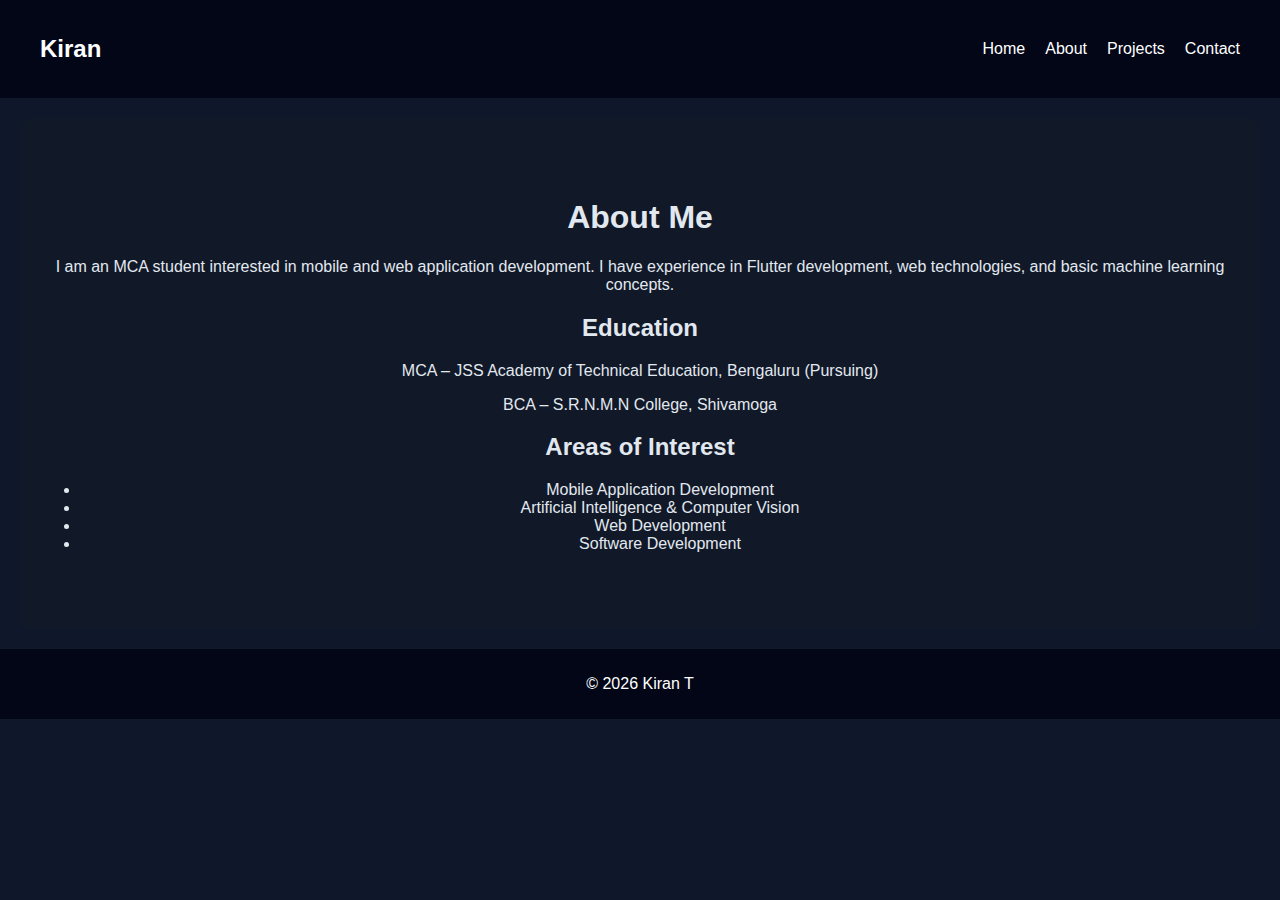
<file: My Website/about.html>
<!DOCTYPE html>
<html lang="en">
<head>
    <meta charset="UTF-8">
    <meta name="viewport" content="width=device-width, initial-scale=1.0">
    <title>About - Kiran</title>
    <link rel="stylesheet" href="style.css">
</head>

<body>

    <nav>
        <h2>Kiran</h2>
        <ul>
            <li><a href="index.html">Home</a></li>
            <li><a href="about.html">About</a></li>
            <li><a href="projects.html">Projects</a></li>
            <li><a href="contact.html">Contact</a></li>
        </ul>
    </nav>

    <section class="contact-section">
        <h1>About Me</h1>

        <p>
            I am an MCA student interested in mobile and web application
            development. I have experience in Flutter development, web
            technologies, and basic machine learning concepts.
        </p>

        <h2>Education</h2>
        <p>
            MCA – JSS Academy of Technical Education, Bengaluru (Pursuing)
        </p>
        <p>
            BCA – S.R.N.M.N College, Shivamoga
        </p>

        <h2>Areas of Interest</h2>
        <ul>
            <li>Mobile Application Development</li>
            <li>Artificial Intelligence & Computer Vision</li>
            <li>Web Development</li>
            <li>Software Development</li>
        </ul>

    </section>

    <footer>
        <p>© 2026 Kiran T</p>
    </footer>

</body>
</html>
</file>
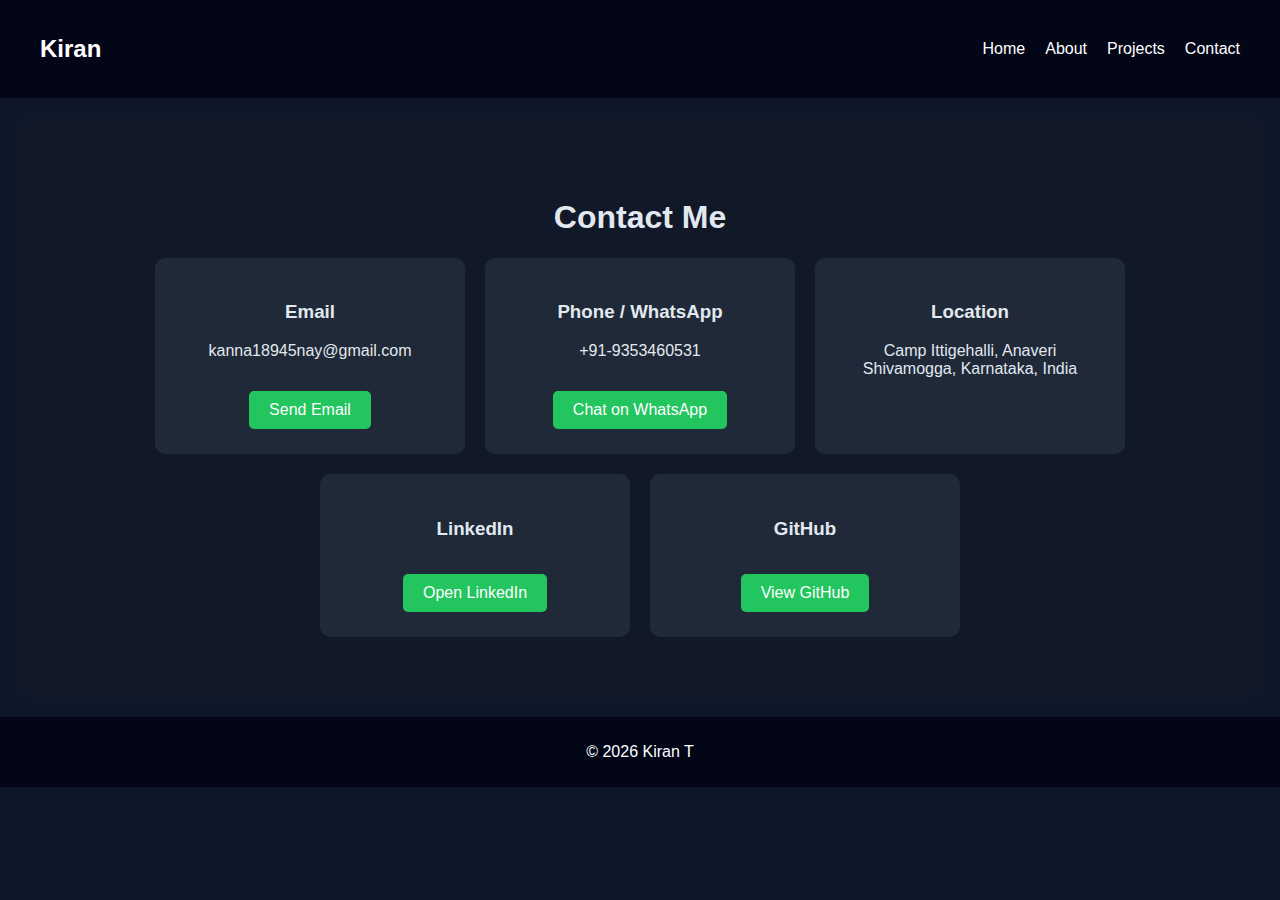
<file: My Website/contact.html>
<!DOCTYPE html>
<html lang="en">
<head>
    <meta charset="UTF-8">
    <meta name="viewport" content="width=device-width, initial-scale=1.0">
    <title>Contact - Kiran</title>
    <link rel="stylesheet" href="style.css">
</head>

<body>

    <nav>
        <h2>Kiran</h2>
        <ul>
            <li><a href="index.html">Home</a></li>
           <li><a href="about.html">About</a></li>
           <li><a href="projects.html">Projects</a></li>
            <li><a href="contact.html">Contact</a></li>
        </ul>
    </nav>

    
    <section class="contact-section">
    <h1>Contact Me</h1>

    <div class="contact-container">

        <div class="contact-card">
            <h3>Email</h3>
            <p>kanna18945nay@gmail.com</p>
            <a href="mailto:kanna18945nay@gmail.com" class="btn">
                Send Email
            </a>
        </div>

        <div class="contact-card">
            <h3>Phone / WhatsApp</h3>
            <p>+91-9353460531</p>
            <a href="https://wa.me/919353460531" target="_blank" class="btn">
                Chat on WhatsApp
            </a>
        </div>

        <div class="contact-card">
            <h3>Location</h3>
            <p>Camp Ittigehalli, Anaveri<br>
            Shivamogga, Karnataka, India</p>
        </div>

        <div class="contact-card">
            <h3>LinkedIn</h3>
            <a href="https://www.linkedin.com/in/kirana-t-a5a320355" target="_blank" class="btn">
                Open LinkedIn
            </a>
        </div>

        <div class="contact-card">
            <h3>GitHub</h3>
            <a href="https://github.com/Kannakirana18945" target="_blank" class="btn">
                View GitHub
            </a>
        </div>

    </div>
</section>


    <footer>
        <p>© 2026 Kiran T</p>
    </footer>

</body>
</html>
</file>
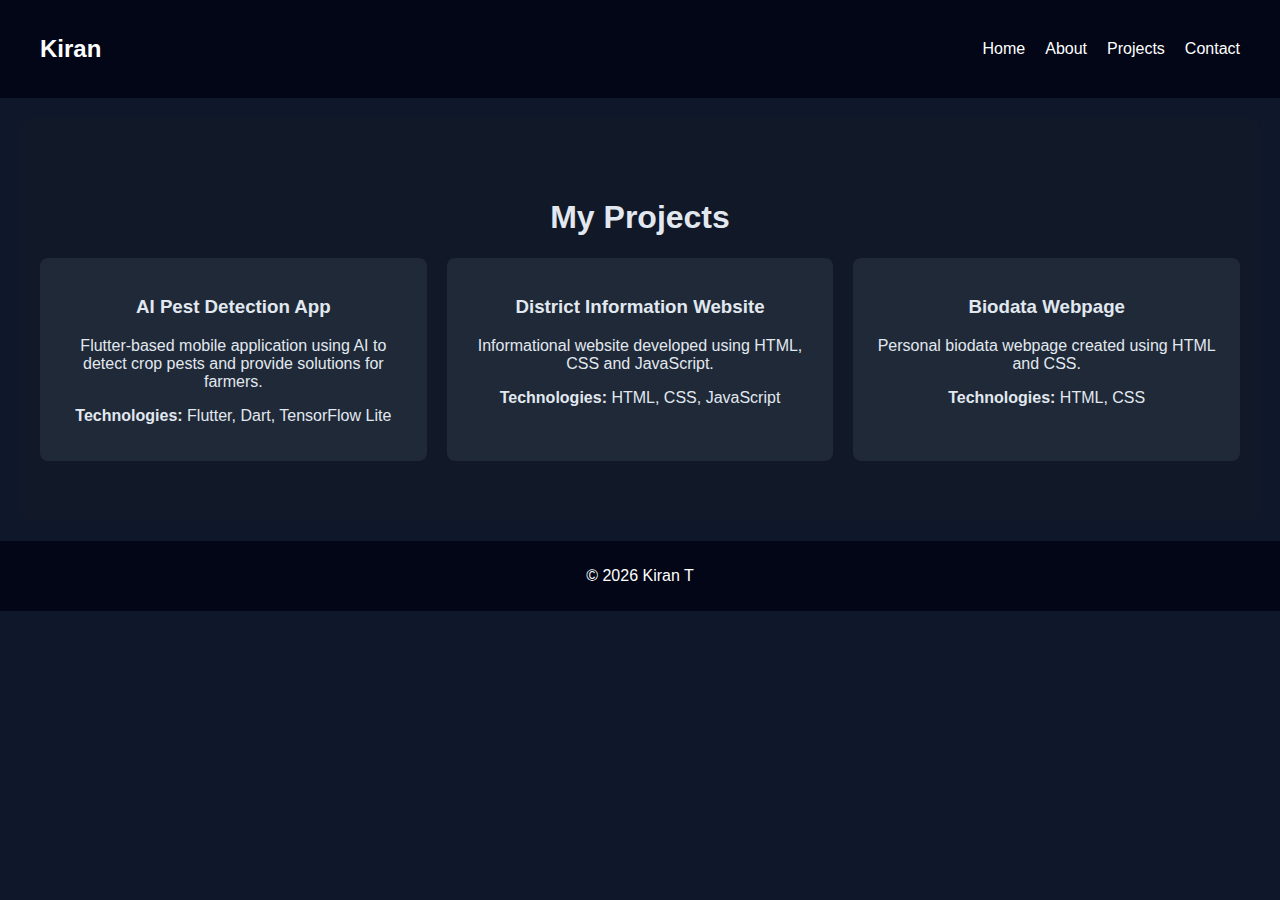
<file: My Website/projects.html>
<!DOCTYPE html>
<html lang="en">
<head>
    <meta charset="UTF-8">
    <meta name="viewport" content="width=device-width, initial-scale=1.0">
    <title>Projects - Kiran</title>
    <link rel="stylesheet" href="style.css">
</head>

<body>

    <nav>
        <h2>Kiran</h2>
        <ul>
            <li><a href="index.html">Home</a></li>
           <li><a href="about.html">About</a></li>
            <li><a href="projects.html">Projects</a></li>
            <li><a href="contact.html">Contact</a></li>
        </ul>
    </nav>

    <section class="contact-section">
        <h1>My Projects</h1>

        <div class="project-container">

            <div class="project-card">
                <h3>AI Pest Detection App</h3>
                <p>
                    Flutter-based mobile application using AI to detect crop pests
                    and provide solutions for farmers.
                </p>
                <p><strong>Technologies:</strong> Flutter, Dart, TensorFlow Lite</p>
            </div>

            <div class="project-card">
                <h3>District Information Website</h3>
                <p>
                    Informational website developed using HTML, CSS and JavaScript.
                </p>
                <p><strong>Technologies:</strong> HTML, CSS, JavaScript</p>
            </div>

            <div class="project-card">
                <h3>Biodata Webpage</h3>
                <p>
                    Personal biodata webpage created using HTML and CSS.
                </p>
                <p><strong>Technologies:</strong> HTML, CSS</p>
            </div>

        </div>
    </section>

    <footer>
        <p>© 2026 Kiran T</p>
    </footer>

</body>
</html>
</file>
<file: My Website/style.css>
/* ===== GLOBAL ===== */
body {
    margin: 0;
    font-family: Arial, sans-serif;
    background: #0f172a;
    color: #e2e8f0;
}

/* ===== NAVIGATION ===== */
nav {
    background: #020617;
    color: white;
    display: flex;
    justify-content: space-between;
    align-items: center;
    padding: 15px 40px;
    position: sticky;
    top: 0;
}

nav ul {
    list-style: none;
    display: flex;
    gap: 20px;
    padding: 0;
}

nav a {
    color: white;
    text-decoration: none;
    transition: 0.3s;
}

nav a:hover {
    color: #22c55e;
}

/* ===== HOME SECTION ===== */
.home {
    text-align: center;
    padding: 80px 20px;
    background: #111827;
    color: white;
}

.profile-img {
    width: 150px;
    height: 150px;
    border-radius: 50%;
    margin-bottom: 15px;
    border: 3px solid #22c55e;
}

/* ===== BUTTON ===== */
.btn {
    display: inline-block;
    margin-top: 15px;
    padding: 10px 20px;
    background: #22c55e;
    color: white;
    text-decoration: none;
    border-radius: 5px;
    transition: 0.3s;
}

.btn:hover {
    background: #16a34a;
    transform: scale(1.05);
}

/* ===== SECTIONS ===== */
section {
    padding: 50px;
    margin: 20px;
    background: #111827;
    border-radius: 10px;
}

/* ===== SKILLS ===== */
.skills {
    display: flex;
    flex-wrap: wrap;
    gap: 10px;
}

.skills span {
    background: #1f2937;
    color: white;
    padding: 8px 15px;
    border-radius: 20px;
    transition: 0.3s;
}

.skills span:hover {
    background: #22c55e;
}

/* ===== PROJECTS ===== */
.project-container {
    display: flex;
    flex-wrap: wrap;
    gap: 20px;
}

.project-card {
    flex: 1 1 250px;
    background: #1f2937;
    padding: 20px;
    border-radius: 8px;
    transition: 0.3s;
}

.project-card:hover {
    transform: translateY(-5px);
}

/* ===== FOOTER ===== */
footer {
    text-align: center;
    padding: 10px;
    background: #020617;
    color: white;
}

/* ===== MOBILE RESPONSIVE ===== */
@media (max-width: 768px) {

    nav {
        flex-direction: column;
        align-items: center;
    }

    nav ul {
        flex-direction: column;
        gap: 10px;
        margin-top: 10px;
    }

    section {
        margin: 10px;
        padding: 25px;
    }
}
.contact-section {
    text-align: center;
    padding: 60px 20px;
}

.contact-container {
    display: flex;
    flex-wrap: wrap;
    justify-content: center;
    gap: 20px;
}

.contact-card {
    background: #1f2937;
    padding: 25px;
    border-radius: 10px;
    width: 260px;
    transition: 0.3s;
}

.contact-card:hover {
    transform: translateY(-5px);
}
/* HOME MODERN LAYOUT */
.home-container {
    display: flex;
    align-items: center;
    justify-content: space-between;
    flex-wrap: wrap;
    gap: 40px;
}

.home-text {
    flex: 1;
    min-width: 280px;
}

.home-text h1 {
    font-size: 40px;
}

.home-text span {
    color: #22c55e;
}

.home-text h2 {
    color: #94a3b8;
}

.home-image {
    flex: 1;
    text-align: center;
}

.secondary-btn {
    background: transparent;
    border: 2px solid #22c55e;
    margin-left: 10px;
}

.secondary-btn:hover {
    background: #22c55e;
}
</file>
